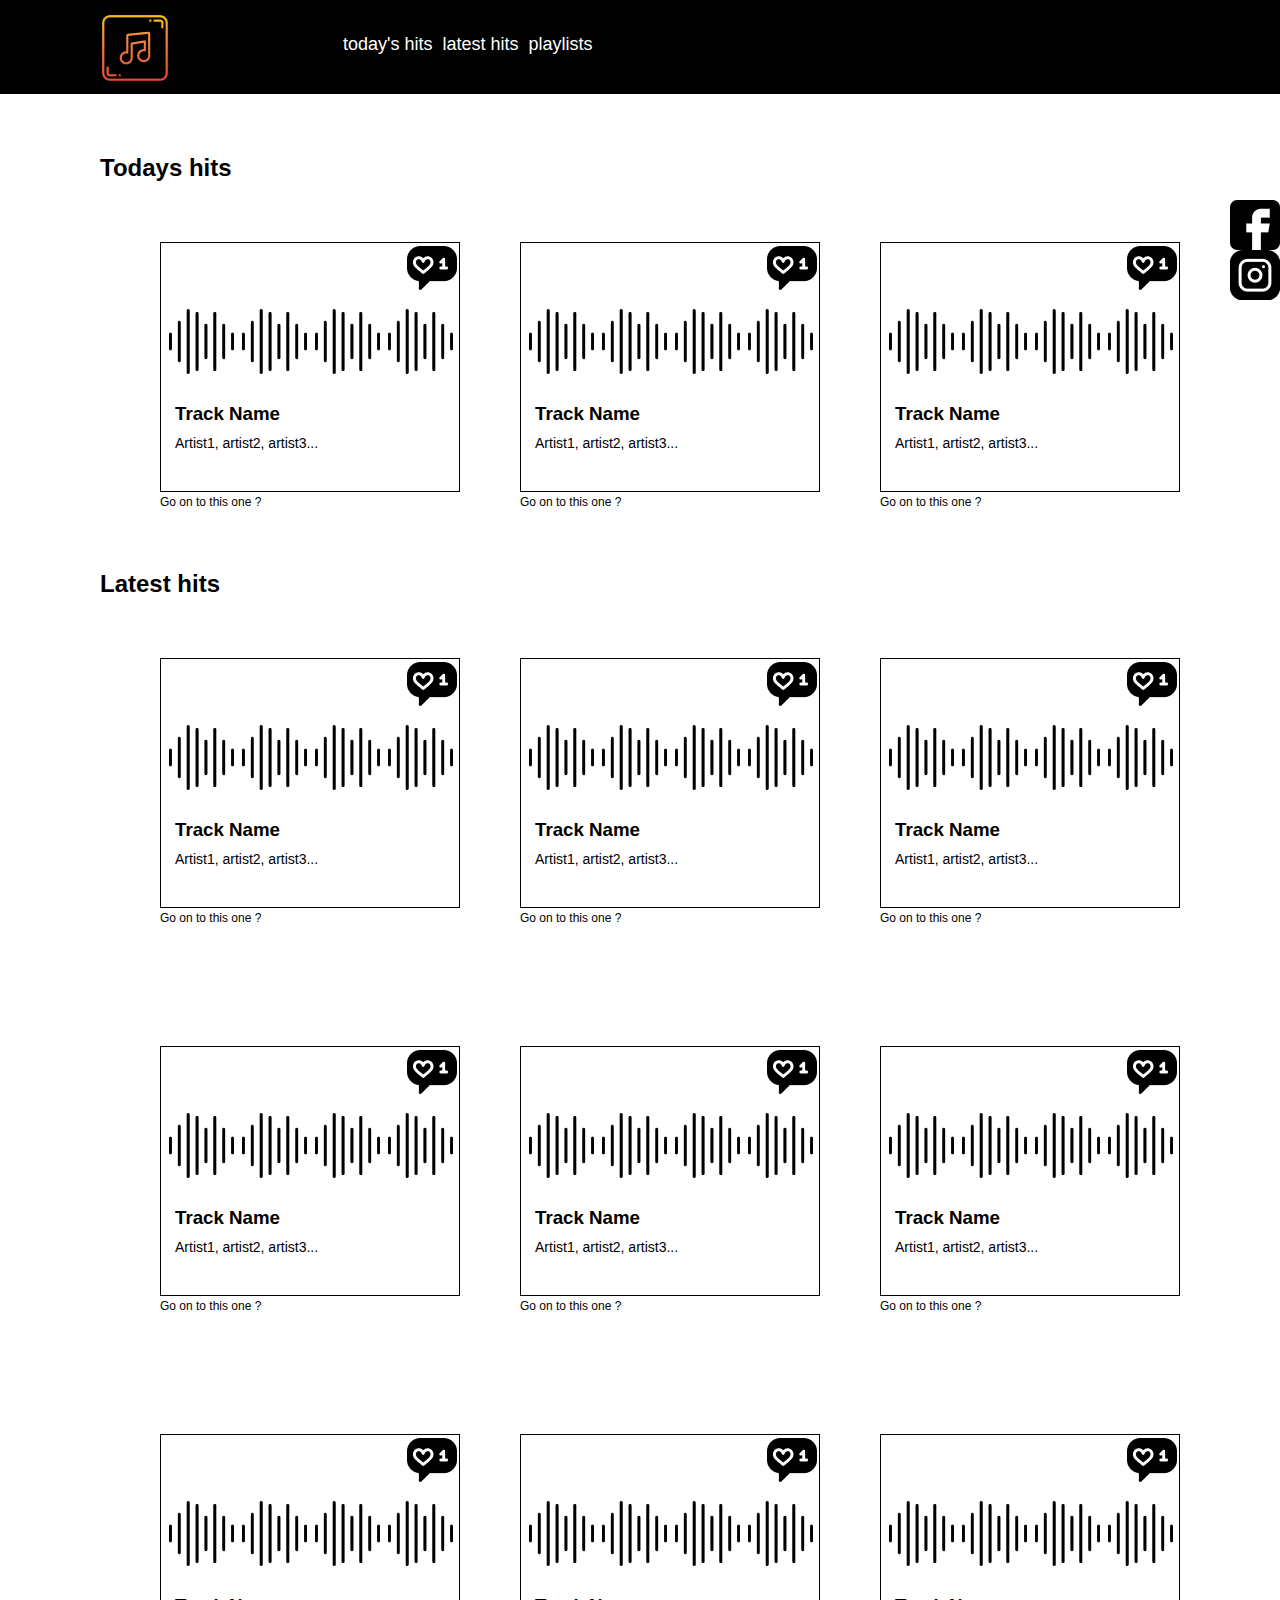
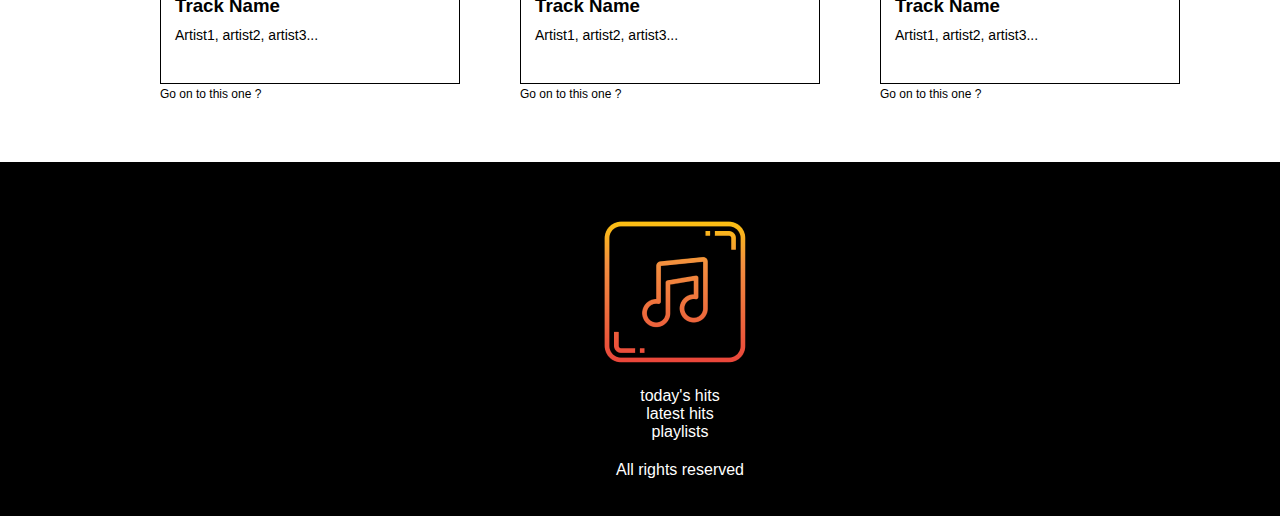
<file: index.html>
<!DOCTYPE html>
<html lang="en">
<head>
  <meta charset="UTF-8">
  <meta http-equiv="X-UA-Compatible" content="IE=edge">
  <meta name="viewport" content="width=device-width, initial-scale=1.0">
  <link rel="stylesheet" href="styles/styles.css">
  <title>Music Page</title>
  <link rel="icon" href="icn.ico">
</head>
<body>
  <header>
    <div class="logo">
        <a href="index.html">Music Page</a>
    </div>
    <nav>
    <ul>
      <li><a href="#">today's hits</a></li>
      <li><a href="#">latest hits</a></li>
      <li><a href="#">playlists</a></li>
    </ul>
    </nav>
  </header>
  <main>
    <h2>Todays hits</h2>
    <article>
    <div class="musicbox">
      <div class="musicboxicon"></div>
      <div class="musicimg"></div>
      <div class="musicimg"></div>
      <div class="musicimg"></div>
      <div class="musicimg"></div>
      <h3>Track Name</h3>
      <p>Artist1, artist2, artist3</p>
    </div>
    <p class="des">
     <a href="secondpage.html">Go on to this one &#63;</a> 
    </p>
    </article>

    <article>
    <div class="musicbox">
      <div class="musicboxicon"></div>
      <div class="musicimg"></div>
      <div class="musicimg"></div>
      <div class="musicimg"></div>
      <div class="musicimg"></div>
      <h3>Track Name</h3>
      <p>Artist1, artist2, artist3</p>
    </div>
    <p class="des">
      <a href="secondpage.html">Go on to this one &#63;</a> 
     </p>
    </article>

    <article>
    <div class="musicbox">
      <div class="musicboxicon"></div>
      <div class="musicimg"></div>
      <div class="musicimg"></div>
      <div class="musicimg"></div>
      <div class="musicimg"></div>
      <h3>Track Name</h3>
      <p>Artist1, artist2, artist3</p>
    </div>
    <p class="des">
      <a href="secondpage.html">Go on to this one &#63;</a> 
     </p>
    </article>

    <h2>Latest hits</h2>

    <article>
      <div class="musicbox">
        <div class="musicboxicon"></div>
        <div class="musicimg"></div>
        <div class="musicimg"></div>
        <div class="musicimg"></div>
        <div class="musicimg"></div>
        <h3>Track Name</h3>
        <p>Artist1, artist2, artist3</p>
      </div>
      <p class="des">
        <a href="">Go on to this one &#63;</a> 
       </p>
      </article>

      <article>
        <div class="musicbox">
          <div class="musicboxicon"></div>
          <div class="musicimg"></div>
          <div class="musicimg"></div>
          <div class="musicimg"></div>
          <div class="musicimg"></div>
          <h3>Track Name</h3>
          <p>Artist1, artist2, artist3</p>
        </div>
        <p class="des">
          <a href="">Go on to this one &#63;</a> 
         </p>
        </article>

        <article>
          <div class="musicbox">
            <div class="musicboxicon"></div>
            <div class="musicimg"></div>
            <div class="musicimg"></div>
            <div class="musicimg"></div>
            <div class="musicimg"></div>
            <h3>Track Name</h3>
            <p>Artist1, artist2, artist3</p>
          </div>
          <p class="des">
            <a href="">Go on to this one &#63;</a> 
           </p>
          </article>

          <article>
            <div class="musicbox">
              <div class="musicboxicon"></div>
              <div class="musicimg"></div>
              <div class="musicimg"></div>
              <div class="musicimg"></div>
              <div class="musicimg"></div>
              <h3>Track Name</h3>
              <p>Artist1, artist2, artist3</p>
            </div>
            <p class="des">
              <a href="">Go on to this one &#63;</a> 
             </p>
            </article>

            <article>
              <div class="musicbox">
                <div class="musicboxicon"></div>
                <div class="musicimg"></div>
                <div class="musicimg"></div>
                <div class="musicimg"></div>
                <div class="musicimg"></div>
                <h3>Track Name</h3>
                <p>Artist1, artist2, artist3</p>
              </div>
              <p class="des">
                <a href="">Go on to this one &#63;</a> 
               </p>
              </article>

              <article>
                <div class="musicbox">
                  <div class="musicboxicon"></div>
                  <div class="musicimg"></div>
                  <div class="musicimg"></div>
                  <div class="musicimg"></div>
                  <div class="musicimg"></div>
                  <h3>Track Name</h3>
                  <p>Artist1, artist2, artist3</p>
                </div>
                <p class="des">
                  <a href="">Go on to this one &#63;</a> 
                 </p>
                </article>

                <article>
                  <div class="musicbox">
                    <div class="musicboxicon"></div>
                    <div class="musicimg"></div>
                    <div class="musicimg"></div>
                    <div class="musicimg"></div>
                    <div class="musicimg"></div>
                    <h3>Track Name</h3>
                    <p>Artist1, artist2, artist3</p>
                  </div>
                  <p class="des">
                    <a href="">Go on to this one &#63;</a> 
                   </p>
                  </article>

                  <article>
                    <div class="musicbox">
                      <div class="musicboxicon"></div>
                      <div class="musicimg"></div>
                      <div class="musicimg"></div>
                      <div class="musicimg"></div>
                      <div class="musicimg"></div>
                      <h3>Track Name</h3>
                      <p>Artist1, artist2, artist3</p>
                    </div>
                    <p class="des">
                      <a href="">Go on to this one &#63;</a> 
                     </p>
                    </article>

                    <article>
                      <div class="musicbox">
                        <div class="musicboxicon"></div>
                        <div class="musicimg"></div>
                        <div class="musicimg"></div>
                        <div class="musicimg"></div>
                        <div class="musicimg"></div>
                        <h3>Track Name</h3>
                        <p>Artist1, artist2, artist3</p>
                      </div>
                      <p class="des">
                        <a href="">Go on to this one &#63;</a> 
                       </p>
                      </article>

  <Div class="social">
    <div class="facebook">
      <a href="https://www.facebook.com/" target="_blank"></a>
    </div>
    <div class="instagram">
      <a href="https://www.instagram.com/" target="_blank"></a>
    </div>
  </Div>
    
  </main>
  <footer>
    <div class="footer">
      <article class="ftarticle">
      <div class="footerimg">
        <a href="index.html">Main Page</a>
      </div>
      <ul>
        <li><a href="#">today's hits</a></li>
        <li><a href="#">latest hits</a></li>
        <li><a href="#">playlists</a></li>
      </ul>
      <p class="rights">
        All rights reserved
      </p>
      </article>
    </div>
  </footer>
</body>
</html>
</file>
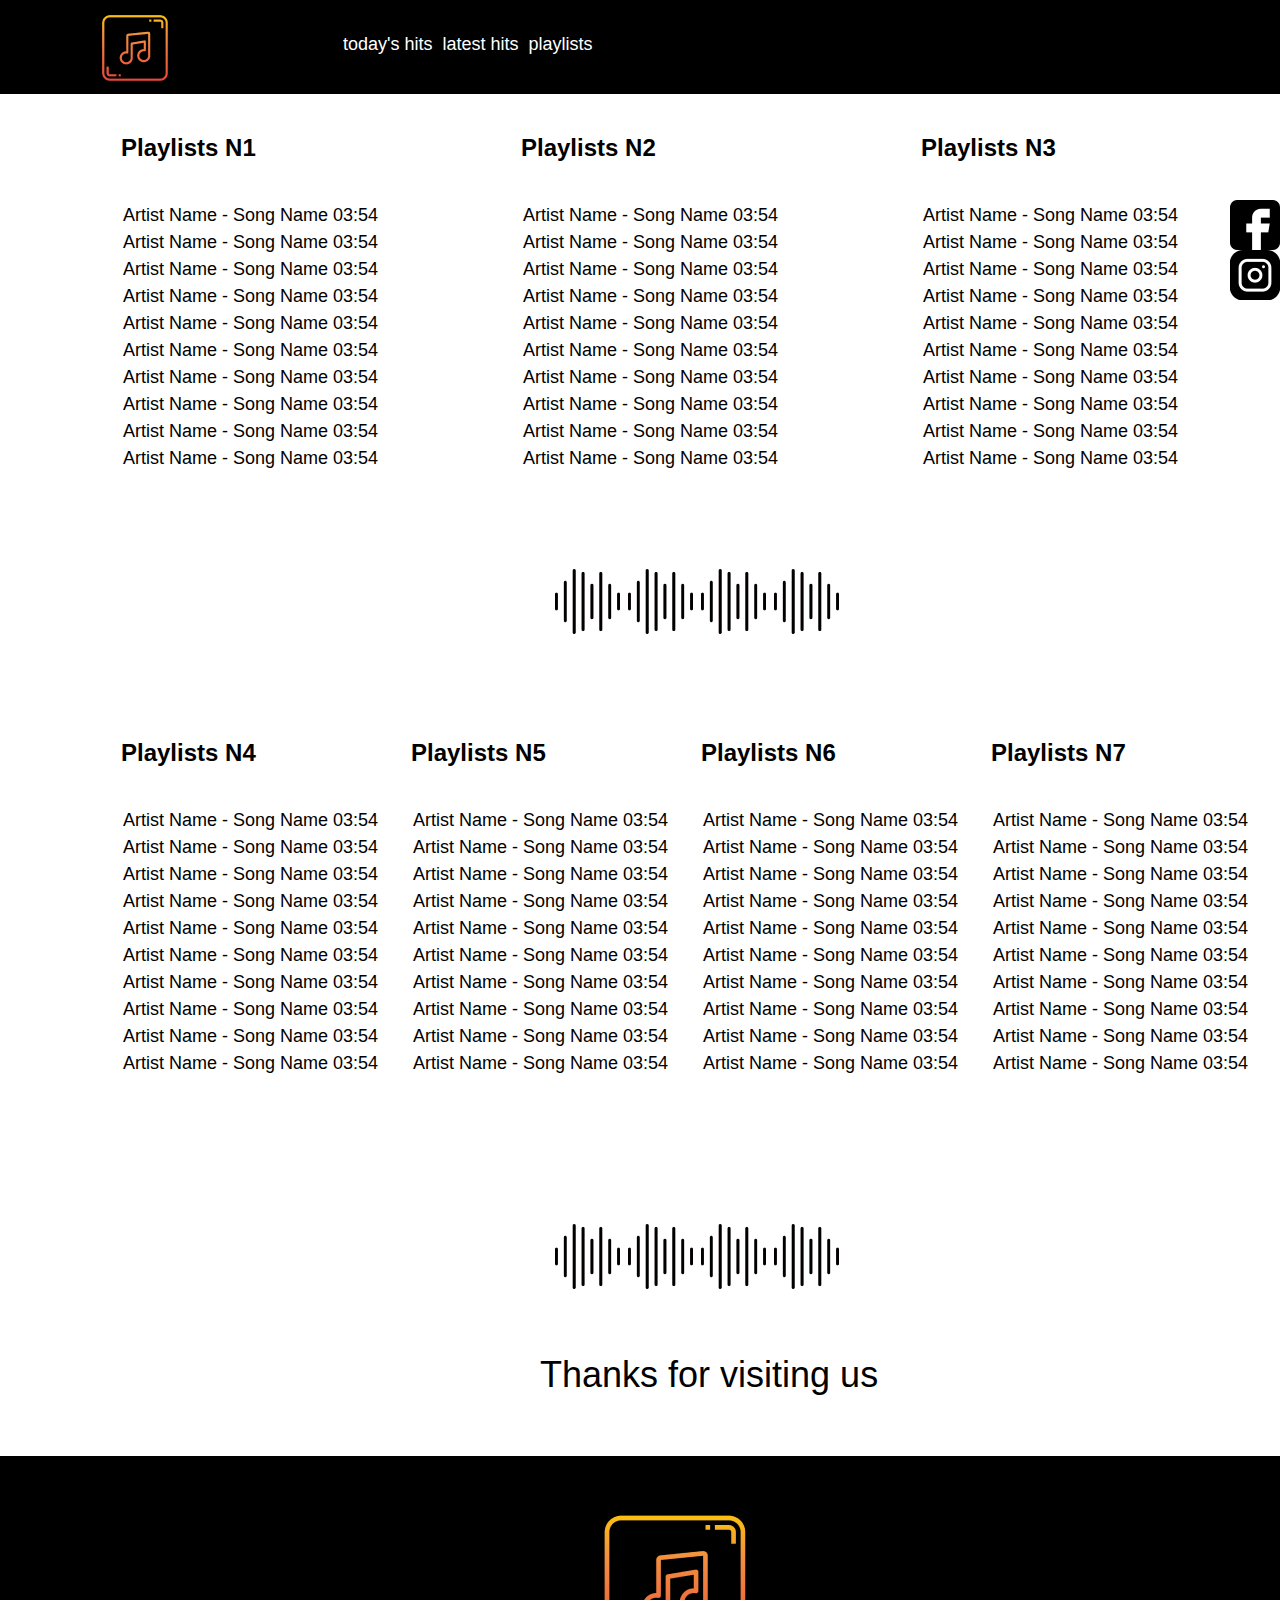
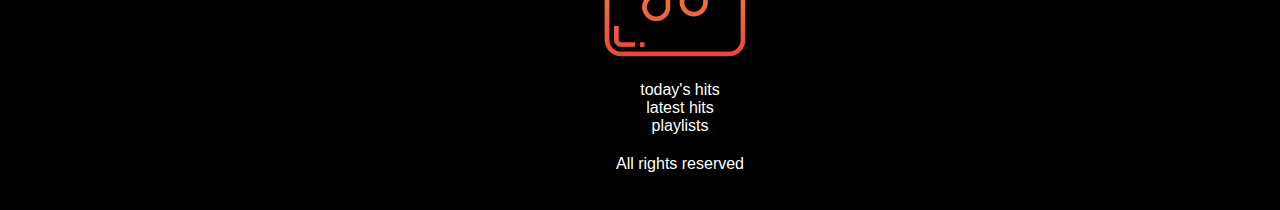
<file: secondpage.html>
<!DOCTYPE html>
<html lang="en">
<head>
  <meta charset="UTF-8">
  <meta http-equiv="X-UA-Compatible" content="IE=edge">
  <meta name="viewport" content="width=device-width, initial-scale=1.0">
  <link rel="stylesheet" href="styles/styles.css">
  <title>Playlists</title>
  <link rel="icon" href="icn.ico">
</head>
<body>
  <header>
    <div class="logo">
        <a href="index.html">Music Page</a>
    </div>
    <nav>
    <ul>
      <li><a href="#">today's hits</a></li>
      <li><a href="#">latest hits</a></li>
      <li><a href="#">playlists</a></li>
    </ul>
    </nav>
  </header>
  <main>
    <article class="secondpage">
      <div class="playlists2">
        <h2 class="playlistsh2">Playlists N1</h2>
        <ul>
          <li><a href="#">Artist Name - Song Name       03:54</a></li>
          <li><a href="#">Artist Name - Song Name       03:54</a></li>
          <li><a href="#">Artist Name - Song Name       03:54</a></li>
          <li><a href="#">Artist Name - Song Name       03:54</a></li>
          <li><a href="#">Artist Name - Song Name       03:54</a></li>
          <li><a href="#">Artist Name - Song Name       03:54</a></li>
          <li><a href="#">Artist Name - Song Name       03:54</a></li>
          <li><a href="#">Artist Name - Song Name       03:54</a></li>
          <li><a href="#">Artist Name - Song Name       03:54</a></li>
          <li><a href="#">Artist Name - Song Name       03:54</a></li>
        </ul>
      </div>
    </article>

    <article class="secondpage">
      <div class="playlists2">
        <h2 class="playlistsh2">Playlists N2</h2>
        <ul>
          <li><a href="#">Artist Name - Song Name       03:54</a></li>
          <li><a href="#">Artist Name - Song Name       03:54</a></li>
          <li><a href="#">Artist Name - Song Name       03:54</a></li>
          <li><a href="#">Artist Name - Song Name       03:54</a></li>
          <li><a href="#">Artist Name - Song Name       03:54</a></li>
          <li><a href="#">Artist Name - Song Name       03:54</a></li>
          <li><a href="#">Artist Name - Song Name       03:54</a></li>
          <li><a href="#">Artist Name - Song Name       03:54</a></li>
          <li><a href="#">Artist Name - Song Name       03:54</a></li>
          <li><a href="#">Artist Name - Song Name       03:54</a></li>
        </ul>
      </div>
    </article>

    <article class="secondpage">
      <div class="playlists2">
        <h2 class="playlistsh2">Playlists N3</h2>
        <ul>
          <li><a href="#">Artist Name - Song Name       03:54</a></li>
          <li><a href="#">Artist Name - Song Name       03:54</a></li>
          <li><a href="#">Artist Name - Song Name       03:54</a></li>
          <li><a href="#">Artist Name - Song Name       03:54</a></li>
          <li><a href="#">Artist Name - Song Name       03:54</a></li>
          <li><a href="#">Artist Name - Song Name       03:54</a></li>
          <li><a href="#">Artist Name - Song Name       03:54</a></li>
          <li><a href="#">Artist Name - Song Name       03:54</a></li>
          <li><a href="#">Artist Name - Song Name       03:54</a></li>
          <li><a href="#">Artist Name - Song Name       03:54</a></li>
        </ul>
      </div>
    </article>

    <article class="middlephoto">
      <div class="middlephotoicon"></div>
      <div class="middlephotoicon"></div>
      <div class="middlephotoicon"></div>
      <div class="middlephotoicon"></div>
    </article>

    <article class="secondpage1">
      <div class="playlists2">
        <h2 class="playlistsh2">Playlists N4</h2>
        <ul>
          <li><a href="#">Artist Name - Song Name       03:54</a></li>
          <li><a href="#">Artist Name - Song Name       03:54</a></li>
          <li><a href="#">Artist Name - Song Name       03:54</a></li>
          <li><a href="#">Artist Name - Song Name       03:54</a></li>
          <li><a href="#">Artist Name - Song Name       03:54</a></li>
          <li><a href="#">Artist Name - Song Name       03:54</a></li>
          <li><a href="#">Artist Name - Song Name       03:54</a></li>
          <li><a href="#">Artist Name - Song Name       03:54</a></li>
          <li><a href="#">Artist Name - Song Name       03:54</a></li>
          <li><a href="#">Artist Name - Song Name       03:54</a></li>
        </ul>
      </div>
    </article>

    <article class="secondpage12">
      <div class="playlists2">
        <h2 class="playlistsh2">Playlists N5</h2>
        <ul>
          <li><a href="#">Artist Name - Song Name       03:54</a></li>
          <li><a href="#">Artist Name - Song Name       03:54</a></li>
          <li><a href="#">Artist Name - Song Name       03:54</a></li>
          <li><a href="#">Artist Name - Song Name       03:54</a></li>
          <li><a href="#">Artist Name - Song Name       03:54</a></li>
          <li><a href="#">Artist Name - Song Name       03:54</a></li>
          <li><a href="#">Artist Name - Song Name       03:54</a></li>
          <li><a href="#">Artist Name - Song Name       03:54</a></li>
          <li><a href="#">Artist Name - Song Name       03:54</a></li>
          <li><a href="#">Artist Name - Song Name       03:54</a></li>
        </ul>
      </div>
    </article>

    <article class="secondpage12">
      <div class="playlists2">
        <h2 class="playlistsh2">Playlists N6</h2>
        <ul>
          <li><a href="#">Artist Name - Song Name       03:54</a></li>
          <li><a href="#">Artist Name - Song Name       03:54</a></li>
          <li><a href="#">Artist Name - Song Name       03:54</a></li>
          <li><a href="#">Artist Name - Song Name       03:54</a></li>
          <li><a href="#">Artist Name - Song Name       03:54</a></li>
          <li><a href="#">Artist Name - Song Name       03:54</a></li>
          <li><a href="#">Artist Name - Song Name       03:54</a></li>
          <li><a href="#">Artist Name - Song Name       03:54</a></li>
          <li><a href="#">Artist Name - Song Name       03:54</a></li>
          <li><a href="#">Artist Name - Song Name       03:54</a></li>
        </ul>
      </div>
    </article>

    <article class="secondpage12">
      <div class="playlists2">
        <h2 class="playlistsh2">Playlists N7</h2>
        <ul>
          <li><a href="#">Artist Name - Song Name       03:54</a></li>
          <li><a href="#">Artist Name - Song Name       03:54</a></li>
          <li><a href="#">Artist Name - Song Name       03:54</a></li>
          <li><a href="#">Artist Name - Song Name       03:54</a></li>
          <li><a href="#">Artist Name - Song Name       03:54</a></li>
          <li><a href="#">Artist Name - Song Name       03:54</a></li>
          <li><a href="#">Artist Name - Song Name       03:54</a></li>
          <li><a href="#">Artist Name - Song Name       03:54</a></li>
          <li><a href="#">Artist Name - Song Name       03:54</a></li>
          <li><a href="#">Artist Name - Song Name       03:54</a></li>
        </ul>
      </div>
    </article>

    <article class="middlephoto">
      <div class="middlephotoicon"></div>
      <div class="middlephotoicon"></div>
      <div class="middlephotoicon"></div>
      <div class="middlephotoicon"></div>
    </article>

    <p class="biggest">Thanks for visiting us</p>

    <Div class="social">
      <div class="facebook">
        <a href="https://www.facebook.com/" target="_blank"></a>
      </div>
      <div class="instagram">
        <a href="https://www.instagram.com/" target="_blank"></a>
      </div>
    </Div>

  </main>
  <footer>
    <div class="footer">
      <article class="ftarticle">
      <div class="footerimg">
        <a href="index.html">Main Page</a>
      </div>
      <ul>
        <li><a href="#">today's hits</a></li>
        <li><a href="#">latest hits</a></li>
        <li><a href="#">playlists</a></li>
      </ul>
      <p class="rights">
        All rights reserved
      </p>
      </article>
    </div>
  </footer>
</body>
</html>
</file>
<file: styles/styles.css>
* {
  padding: 0;
  margin: 0;
  box-sizing: border-box;
  text-decoration: none;
  list-style-type: none;
  font-family: sans-serif;
}
header {
  width: 1348px;
  height: 94px;
  background-color: #000000;
}

.logo .musicimg .musicboxicon .footerimg .middlephotoicon{
  background-repeat: no-repeat;
  background-size: 100%;
}

.logo {
  height: 70px;
  width: 70px;
  background-image: url(../imgs/logo.png);
  float: left;
  text-indent: -999999px;
  margin-top: 13px;
  margin-left: 100px;
}
.logo a{
  display: block;
  padding: 30px;
}

header ul {
  margin-left: 338px;

}

header li {
  float:left;
  margin-top: 34px;
}

header li a {
  color: #ffffff;
  padding: 5px 5px;
  font-size: 18px;
  position: relative;
  transition: 1s;
}

header li a:before{
  content: "";
  width: 0;
  height: 1px;
  background-color: #ffffff;
  position: absolute;
  bottom: 0;
  left: 0;
  transition: 0.7s;
}

header li a:hover::before {
  width: 100%;
}
/* ------------- Main ------------- */

h2 {
  margin-left: 100px;
  margin-top: 60px;
  clear: both;
}

article {
  width: 300px;
  float: left;
  margin: 60px 0px 60px 60px;
}


.musicbox {
  width: 300px;
  height: 250px;
  border-style: solid;
  border-width: 1px;
  margin-left: 100px;
  transition: 0.5s;
}

.musicbox:hover {
  box-shadow: 0px 1px 5px #000000;
  cursor: pointer;

}

.musicimg {
  width: 65px;
  height: 65px;
  background-image: url(../imgs/sound.png);
  float: left;
  margin-top: 66px;
  margin-left: 8px;
}


h3 {
  margin: 160px 0px 10px 14px
}

.musicbox p {
  font-size: 14px;
  margin-left: 14px;
  cursor: pointer;
  
}

.musicbox p::after {
  content: "...";
}

.musicboxicon {
  width: 50px;
  height: 50px;
  background-image: url(../imgs/like.png);
  position: absolute;
  margin-left: 246px;
  transition: 0.6s;
}

.musicboxicon:hover {
  background-image: url(../imgs/like2.png);
  cursor: pointer;
  transition: 0.6s;
}

.des a {
  margin-left: 100px;
  margin-top: 5px;
  font-size: 12px;
  color: #000000;
  position: relative;
}

.des a:before{
  content: "";
  width: 0;
  height: 1px;
  background-color: #000000;
  position: absolute;
  bottom: 0;
  left: 0;
  transition: 0.7s;
}

.des a:hover::before {
  width: 100%;
}

/* ------------- Footer ------------- */

footer {
  height: 354px;
  width: 1348px;
  background-color: #000000;
  clear: both;
}

.ftarticle {
  margin-top: 50px;
  margin-left: 600px;
  height: 238px;
  text-align: center;
}

.footerimg {
  width: 150px;
  height: 150px;
  background-image: url(../imgs/ftimg.png);
  text-indent: -99999px;
}

.footerimg a {
  display: block;
  padding: 60px;
}

.ftarticle ul, .rights {
  margin-right: 140px;
  margin-top: 20px;
}

.ftarticle a {
  color: #ffffff;
  margin: 5px 10px;
}

.rights {
  color: #ffffff;
  clear: both;
  text-align: center;
  /* margin-top: 50px; */
}


/* ------------- Second Page Styles ------------- */

.secondpage {
  width: 280px;
  margin: 60px 60px 10px 60px;
  float: left;
}

.playlists2 {
  width: 280px;
  height: 360px;
  margin-left: 60px;
  transition: 0.6s;
  border-radius: 6px;
}

.playlists2:hover {
  background-color: #eeeeee;
  box-shadow: 2px 6px 10px #eeeeee;
  cursor: pointer;
}

.playlistsh2 {
  margin-left: 1px;
  margin-bottom: 40px;
  margin-top: -20px;
}

.secondpage a , .secondpage1 a , .secondpage12 a {
  display: block;
  font-size: 18px;
  padding: 3px 3px;
  color: #000000;
}

.middlephoto {
  width: 300px;
  margin-left: 550px;
  padding: 1px;
}


.middlephotoicon {
  width: 65px;
  height: 65px;
  background-image: url(../imgs/sound2.png);
  float: left;
  margin: 4px;
}

.biggest {
  font-size: 36px;
  margin-left: 540px;
  clear: both;
  margin-bottom: 60px;
}

.secondpage1 {
  clear: both;
}

.secondpage12 {
  margin-left: -10px;
}


.social {
  width: 50px;
  height: 50px;
  position: fixed;
  top: 200px;
  right: 0px;
}

.social .facebook , .social .instagram {
  height: 100%;
  width: 100%;
  background-repeat: no-repeat;
  background-size: 100%;
}

.facebook {
  background-image: url(../imgs/fb.png);
  transition: 0.7s;
}

.facebook:hover{
  background-image: url(../imgs/fb2.png);
  transition: 0.7s;
}

.instagram {
  background-image: url(../imgs/instagram.png);
  transition: 0.7s;
}

.instagram:hover{
  background-image: url(../imgs/instagram2.png);
}


.social .facebook img , .social .instagram img {
  width: 100%;
}

.social a{
  display: block;
  width: 100%;
  height: 100%;
}
</file>
